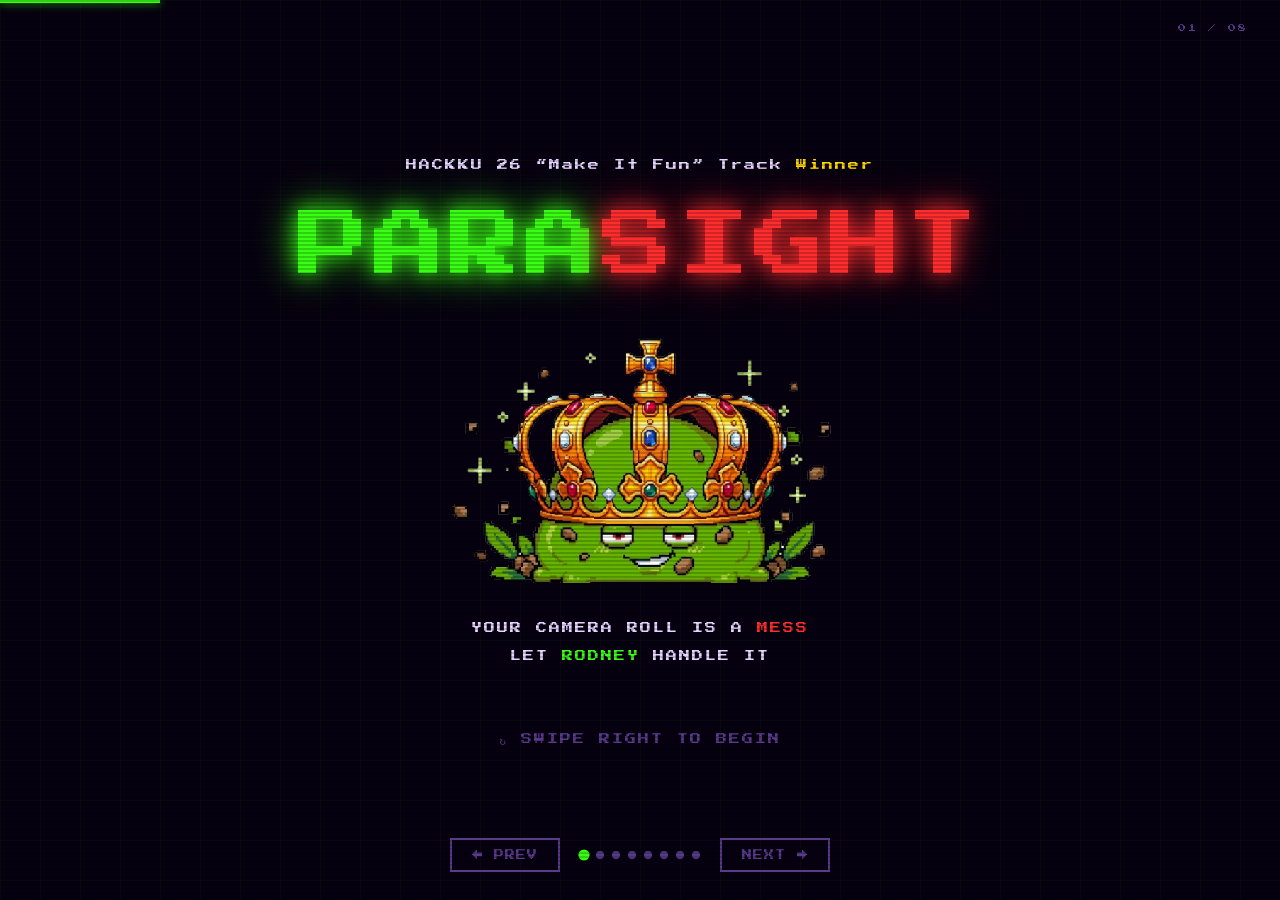
<file: index.html>
<!DOCTYPE html>
<html lang="en">
<head>
<meta charset="UTF-8">
<meta name="viewport" content="width=device-width, initial-scale=1.0">
<title>PARASIGHT — Hackathon Presentation</title>
<link href="https://fonts.googleapis.com/css2?family=Press+Start+2P&display=swap" rel="stylesheet">
<!-- Base & Core Styles -->
<link rel="stylesheet" href="style/base.css">
<link rel="stylesheet" href="style/layout.css">
<link rel="stylesheet" href="style/components.css">
<link rel="stylesheet" href="style/animations.css">
<!-- Slide-Specific Styles -->
<link rel="stylesheet" href="style/slide-1.css">
<link rel="stylesheet" href="style/slide-2.css">
<link rel="stylesheet" href="style/slide-3.css">
<link rel="stylesheet" href="style/slide-4.css">
<link rel="stylesheet" href="style/slide-5.css">
<link rel="stylesheet" href="style/slide-6.css">
<link rel="stylesheet" href="style/slide-7.css">
<link rel="stylesheet" href="style/slide-8.css">
<!-- Responsive Styles -->
<link rel="stylesheet" href="style/responsive.css">
<link rel="icon" type="image/x-icon" href="/mobile/assets/Eatting.png">
</head>
<body>

<div class="progress-bar" id="progressBar"></div>
<div class="slide-counter" id="slideCounter">01 / 08</div>

<div class="deck" id="deck">

  <!-- ── SLIDE 1: Title ─────────────────────────────────────── -->
  <div class="slide active" id="s1">
    <div style="text-align:center;">
      <p style="font-size:clamp(7px,1vw,11px); color:var(--txt); letter-spacing:2px; line-height:2.5;"> HACKKU 26 “Make It Fun” Track 
        <span style="color:gold">Winner</span>
      </p>
    </div>
    <div class="logo"><span class="para">PARA</span><span class="sight">SIGHT</span></div>
    <!-- <div class="tagline">AI PHOTO CLEANER</div> -->
    <img class="slime" src="mobile/assets/kingrodney_teeth.png" id="StartSlime" alt="Rodney">
    <div style="text-align:center;">
      <p style="font-size:clamp(7px,1vw,11px); color:var(--txt); letter-spacing:2px; line-height:2.5;">
        YOUR CAMERA ROLL IS A <span style="color:var(--red)">MESS</span><br>
        LET <span style="color:var(--green)">RODNEY</span> HANDLE IT
      </p>
    </div>
    <p class="press">↻ SWIPE RIGHT TO BEGIN</p>
  </div>

  <!-- ── SLIDE 2: Problem ───────────────────────────────────── -->
  <div class="slide" id="s2">
    <div class="section-title">// THE PROBLEM</div>
    <div class="problem-grid">
      <div class="problem-item">
        <span class="stat">93%</span>
        <p>of people never<br>clean their<br>camera roll</p>
      </div>
      <div class="problem-item">
        <span class="stat">4GB</span>
        <p>average wasted<br>storage from<br>duplicate photos</p>
      </div>
      <div class="problem-item">
        <span class="stat">∞</span>
        <p>screenshots,<br>blurry shots &amp;<br>burst duplicates</p>
      </div>
    </div>
    <div style="margin-top:28px; border:1px solid var(--bdr); background:var(--panel); padding:20px 32px; text-align:center; max-width:700px;">
      <p style="font-size:clamp(7px,1vw,10px); color:var(--txt); line-height:2.5; letter-spacing:1px;">
        Deleting photos manually is <span style="color:var(--red)">tedious</span>, <span style="color:var(--red)">time-consuming</span>,<br>
        and nobody ever actually does it.
      </p>
    </div>
  </div>

  <!-- ── SLIDE 3: Solution ──────────────────────────────────── -->
  <div class="slide" id="s3">
    <div class="section-title green">// THE SOLUTION</div>
    <div class="steps">
      <div class="step">
        <span class="step-num">01</span>
        <h3>SCAN</h3>
        <p>Reads your camera roll.<br>Groups similar photos<br>using Cosine + RGB<br>histogram similarity.<br>No cloud upload needed.</p>
      </div>
      <div class="arrow">→</div>
      <div class="step">
        <span class="step-num">02</span>
        <h3>ANALYSE</h3>
        <p>Groq AI + local vision<br>scores each photo for<br>sharpness, exposure &amp;<br>duplicates. Picks the<br>best shot per group.</p>
      </div>
      <div class="arrow">→</div>
      <div class="step">
        <span class="step-num">03</span>
        <h3>REVIEW</h3>
        <p>You swipe to approve or<br>override. Rodney the<br>slime roasts your bad<br>photos with ElevenLabs<br>voice AI.</p>
      </div>
    </div>
    <p style="font-size:7px; color:var(--dim); letter-spacing:2px; margin-top:28px;">BUILT IN 36 HOURS AT KUHACK26</p>
  </div>

  <!-- ── SLIDE 4: AI Smarts ─────────────────────────────────── -->
  <div class="slide" id="s4">
    <div class="section-title">// UNDER THE HOOD</div>
    <div class="ai-grid">
      <div class="ai-card">
        <h3 class="g">LOCAL VISION</h3>
        <ul>
          <li>Laplacian variance → sharpness</li>
          <li>dHash perceptual fingerprinting</li>
          <li>RGB histogram cosine similarity</li>
          <li>Union-find transitive grouping</li>
          <li>Zero data leaves your device</li>
        </ul>
      </div>
      <div class="ai-card">
        <h3 class="c">GROQ AI ROAST</h3>
        <ul>
          <li>Llama vision model via Groq API</li>
          <li>Sends only bad photos for review</li>
          <li>Generates personalised roast text</li>
          <li>British slang, maximum savage</li>
          <li>ElevenLabs TTS reads it aloud</li>
        </ul>
      </div>
      <div class="ai-card">
        <h3 class="p">CLUSTERING</h3>
        <ul>
          <li>30-second anchor time windows</li>
          <li>dHash Hamming distance ≤ 20</li>
          <li>Histogram similarity ≥ 0.90</li>
          <li>Catches burst &amp; same-scene shots</li>
          <li>Works on real camera photos</li>
        </ul>
      </div>
      <div class="ai-card">
        <h3 class="r">SCORING</h3>
        <ul>
          <li>Sharpness: 50% weight</li>
          <li>Brightness: 25% weight</li>
          <li>Contrast: 25% weight</li>
          <li>Exposure penalty for over/under</li>
          <li>Best composite score wins</li>
        </ul>
      </div>
    </div>
  </div>

  <!-- ── SLIDE 5: Modes ─────────────────────────────────────── -->
  <div class="slide" id="s5">
    <div class="section-title">// CHOOSE YOUR MODE</div>
    <div class="modes">
      <div class="mode-card fun">
        <div class="mode-label">FUN</div>
        <div class="mode-sub">SWIPE TO SORT</div>
        <img class="slime" src="mobile/assets/Eatting.png" alt="Eating">
        <ul>
          <li>Tinder-style swipe interface</li>
          <li>Keep ↑ · Delete ↓ · Skip →</li>
          <li>FEED &amp; STARVE buttons</li>
          <li>Rodney reacts to every choice</li>
          <li>Voice roasts on every swipe</li>
        </ul>
      </div>
      <div class="mode-card fast">
        <div class="mode-label">FAST</div>
        <div class="mode-sub">AI REVIEW</div>
        <img class="slime" src="mobile/assets/Happy.png" alt="Happy">
        <ul>
          <li>AI picks best photo per group</li>
          <li>One-tap accept all suggestions</li>
          <li>Override individual choices</li>
          <li>Groq vision explains each pick</li>
          <li>Done in seconds, not minutes</li>
        </ul>
      </div>
    </div>
  </div>

  <!-- ── SLIDE 6: App Screens ───────────────────────────────── -->
  <div class="slide" id="s6">
    <div class="section-title green">// THE APP</div>
    <div class="phone-row">

      <!-- Screen 1: Scanning -->
      <div class="phone-mockup">
        <div class="phone-screen">
          <div class="phone-screen-inner">
            <div class="sim-header">
              <span class="sim-logo"><span class="p">PARA</span><span class="s">SIGHT</span></span>
            </div>
            <div style="flex: 1; display: flex; flex-direction: column; align-items: center; justify-content: center; width: 100%;">
              <img class="sim-slime-img" id="scanningSlime" src="mobile/assets/Hungry.png" alt="">
              <div class="sim-green">YOUR CAMERA ROLL<br>IS A MESS</div>
              <div class="sim-bar"><div class="sim-bar-fill" style="width:40%"></div></div>
              <div class="sim-cyan">CHECKING SIMILARITY...</div>
            </div>
          </div>
        </div>
        <div class="screen-label">SCANNING</div>
      </div>

      <!-- Screen 2: Slime Report -->
      <div class="phone-mockup">
        <div class="phone-screen">
          <div class="phone-screen-inner">
            <div class="sim-header">
              <span class="sim-logo"><span class="p">PARA</span><span class="s">SIGHT</span></span>
              <span style="font-size:4px; color:var(--cyan); border:1px solid var(--cyan); padding:1px 3px;">2 GROUPS</span>
            </div>
            <div class="sim-cyan" style="margin:4px 0;">SLIME REPORT</div>
            <div style="display:grid; grid-template-columns:1fr 1fr; gap:4px; width:90%;">
              <div class="sim-card-img" style="height:45px;">
                <div class="sim-badge">BEST</div>
                <img src="mobile/assets/Hungry.png" style="width:35px; image-rendering:pixelated;">
                <span style="position:absolute;bottom:2px;right:2px;font-size:4px;background:var(--panel);padding:1px 3px;color:var(--cyan);">3X</span>
              </div>
              <div class="sim-card-img" style="height:45px;">
                <div class="sim-badge">BEST</div>
                <img src="mobile/assets/Eatting.png" style="width:35px; image-rendering:pixelated;">
                <span style="position:absolute;bottom:2px;right:2px;font-size:4px;background:var(--panel);padding:1px 3px;color:var(--cyan);">2X</span>
              </div>
            </div>
            <div class="sim-btn" style="margin-top:8px;">FEED RODNEY ALL PHOTOS</div>
          </div>
        </div>
        <div class="screen-label">REPORT</div>
      </div>

      <!-- Screen 3: Fun Mode -->
      <div class="phone-mockup featured">
        <div class="phone-screen">
          <div class="phone-screen-inner">
            <div style="margin-top: auto; width: 100%; text-align: right; padding: 4px 6px; background: var(--panel); border-top: 1px solid var(--bdr); display: flex; justify-content: space-between; align-items: center;">
              <span style="font-size:4px; color:var(--dim);">← BACK</span>
              <span style="font-size:4px; color:var(--green);">FUN MODE</span>
              <span style="font-size:4px; color:var(--cyan); border:1px solid var(--cyan); padding:1px 3px;">DONE</span>
            </div>
            <div style="flex: 1; display: flex; flex-direction: column; align-items: center; justify-content: center; width: 100%; padding: 12px 0;">
              <div style="font-size:4px; color:var(--green); margin:2px 0; text-align:center;">★ KEEP THIS</div>
              <div class="sim-card-img" style="height:80px; width:80px; border: 2px solid var(--green); border-color:var(--green); margin: 8px 0;">
                <div class="sim-badge">BEST</div>
                <img src="mobile/assets/Happy.png" style="width:40px; image-rendering:pixelated;">
              </div>
              <div style="font-size:5px; color:var(--dim); margin:4px 0;">vs</div>
              <div class="sim-card-img" style="height: 80px; width:80px; border: 2px solid var(--pink); border-color:var(--pink); margin: 8px 0;">
                <img src="mobile/assets/Eatting.png" style="width:40px; image-rendering:pixelated;">
              </div>
              <div style="display:flex; gap:4px; margin-top:10px;">
                <div style="width:30px;height:30px;border-radius:50%;background:var(--red);display:flex;align-items:center;justify-content:center;font-size:4px;color:#000;font-weight:bold;">FEED</div>
                <img src="mobile/assets/Chopped.png" style="width:24px; image-rendering:pixelated;">
                <div style="width:30px;height:30px;border-radius:50%;background:var(--green);display:flex;align-items:center;justify-content:center;font-size:4px;color:#000;font-weight:bold;">STARVE</div>
              </div>
            </div>
          </div>
        </div>
        <div class="screen-label" style="color:var(--green);">FUN MODE</div>
      </div>

      <!-- Screen 4: All Clean -->
      <div class="phone-mockup">
        <div class="phone-screen">
          <div class="phone-screen-inner">
            <div style="flex: 1; display: flex; flex-direction: column; align-items: center; justify-content: center; width: 100%;">
              <img class="sim-slime-img" src="mobile/assets/Happy.png" style="width:45%;" alt="">
              <div style="color:var(--green); font-size:6px; text-align:center; margin:6px 0; text-shadow:0 0 8px var(--green);">ALL CLEAN!</div>
              <div style="font-size:4px; color:var(--dim); text-align:center; line-height:2; margin-bottom:6px;">THE SLIME HAS SPOKEN.</div>
              <div style="width:80%; border:1px solid var(--bdr); padding:4px; text-align:center; margin:2px auto; background:var(--panel);">
                <div style="font-size:10px; color:var(--green);">12</div>
                <div style="font-size:4px; color:var(--dim);">PHOTOS KEPT</div>
              </div>
              <div style="width:80%; border:1px solid var(--bdr); padding:4px; text-align:center; margin:2px auto; background:var(--panel);">
                <div style="font-size:10px; color:var(--red);">8</div>
                <div style="font-size:4px; color:var(--dim);">DUPES EATEN</div>
              </div>
              <div style="width:80%; border:1px solid var(--bdr); padding:4px; text-align:center; margin:2px auto; background:var(--panel);">
                <div style="font-size:10px; color:var(--cyan);">6.7MB</div>
                <div style="font-size:4px; color:var(--dim);">SPACE SAVED</div>
              </div>
              <div class="sim-btn green" style="margin-top:6px; font-size:4px;">SCAN AGAIN →</div>
            </div>
          </div>
        </div>
        <div class="screen-label">ALL CLEAN</div>
      </div>

    </div>
  </div>

  <!-- ── SLIDE 7: Tech Stack ────────────────────────────────── -->
  <div class="slide" id="s7">
    <div class="section-title">// BUILT WITH</div>
    <div class="tech-grid">
      <div class="tech-card highlight">
        <span class="tech-icon">📱</span>
        <div class="tech-name" style="color:var(--cyan);">REACT NATIVE</div>
        <div class="tech-desc">Expo + TypeScript.<br>Cross-platform mobile<br>with native feel.</div>
      </div>
      <div class="tech-card">
        <span class="tech-icon">⚡</span>
        <div class="tech-name" style="color:var(--green);">FASTAPI</div>
        <div class="tech-desc">Python backend.<br>Stateless REST API.<br>Async + hot-reload.</div>
      </div>
      <div class="tech-card highlight">
        <span class="tech-icon">🔍</span>
        <div class="tech-name" style="color:var(--txt);">PILLOW</div>
        <div class="tech-desc">Local image analysis.<br>Cosine + histogram<br>similarity. No cloud.</div>
      </div>
      <div class="tech-card">
        <span class="tech-icon">🧠</span>
        <div class="tech-name">GROQ AI</div>
        <div class="tech-desc">Llama vision model.<br>Ultra-fast inference.<br>Photo roast engine.</div>
      </div>
      <div class="tech-card highlight">
        <span class="tech-icon">🔊</span>
        <div class="tech-name" style="color:var(--pink);">ELEVENLABS</div>
        <div class="tech-desc">Text-to-speech TTS.<br>Max expressiveness.<br>British slime voice.</div>
      </div>
      <div class="tech-card">
        <span class="tech-icon">🌐</span>
        <div class="tech-name" style="color:var(--green);">EXPO GO</div>
        <div class="tech-desc">QR code deploy.<br>Live reload on device.<br>Zero build friction.</div>
      </div>
      <div class="tech-card highlight">
        <span class="tech-icon">🎨</span>
        <div class="tech-name" style="color:var(--cyan);">Custom Art and UX/UI</div>
        <div class="tech-desc">Rodney The Slime.<br>Retro pixel font.<br>CRT scanlines.<br>Neon glow UI.</div>
      </div>
    </div>
  </div>

  <!-- ── SLIDE 8: Closing ───────────────────────────────────── -->
  <div class="slide" id="s8">
    <div class="logo" style="font-size:clamp(28px,4.5vw,56px);">
      <span class="para">PARA</span><span class="sight">SIGHT</span>
    </div>
    <img class="slime bounce" src="mobile/assets/Happy.png" alt="Happy Rodney" style="width:clamp(90px,12vw,160px);">
    <div class="big-text">ALL CLEAN!</div>
    <p class="sub2" style="margin-top:4px;">THE SLIME HAS SPOKEN.</p>
    <p class="sub2" style="margin-top:16px;">BUILT IN 36 HOURS · KUHACK26 · 2026</p>
    <div class="team-row" style="margin-top:16px; flex-wrap:wrap; justify-content:center;">
      <a href="https://youtu.be/MDetrBXzEpw?si=buK0i_5PK7bk_Z6D" target="_blank" class="chip-link">
        <div class="team-chip">DEMO VIDEO</div>
      </a>
      <a href="https://devpost.com/software/parasight" target="_blank" class="chip-link">
        <div class="team-chip">DevPost</div>
      </a>
    </div>
    <p class="sub2" style="margin-top:15em;"><span class="press">↓</span> BUILT BY <span class="press">↓</span></p>
    <div class="social-row" style="margin-top:16px; flex-wrap:wrap; justify-content:center;">
      <a href="https://www.linkedin.com/in/yoseph-ephrem/" target="_blank" class="chip-link">
        <div class="social-chip">Yoseph</div>
      </a>
      <a href="https://linkedin.com/in/mahdi-essawi" target="_blank" class="chip-link">
        <div class="social-chip">Mahdi</div>
      </a>
      <a href="https://www.linkedin.com/in/cole-dubois-493429251/" target="_blank" class="chip-link">
        <div class="social-chip">Cole</div>
      </a>
      <a href="https://www.linkedin.com/in/blake-ebner-582b9b35a/" target="_blank" class="chip-link">
        <div class="social-chip">Blake</div>
      </a>
    </div>
    <!-- <p style="font-size:7px; color:var(--dim); letter-spacing:2px; margin-top:24px;">PRESS ← TO REVIEW · PRESS → TO DEMO</p> -->
  </div>

</div>

<!-- ── Navigation ─────────────────────────────────────────────── -->
<div class="nav">
  <button class="nav-btn" id="prevBtn">← PREV</button>
  <div class="dots" id="dots"></div>
  <button class="nav-btn" id="nextBtn">NEXT →</button>
</div>

<script>
const slides = Array.from(document.querySelectorAll('.slide'));
const dots   = document.getElementById('dots');
const counter = document.getElementById('slideCounter');
const bar     = document.getElementById('progressBar');
let current = 0;

// Build dots
slides.forEach((_, i) => {
  const d = document.createElement('div');
  d.className = 'dot' + (i === 0 ? ' active' : '');
  d.onclick = () => goTo(i);
  dots.appendChild(d);
});

function goTo(n) {
  if (n < 0 || n >= slides.length) return;
  slides[current].classList.remove('active');
  slides[current].classList.add('exit');
  setTimeout(() => slides[current < slides.length ? current : 0].classList.remove('exit'), 400);
  current = n;
  slides[current].classList.add('active');

  // Update dots
  document.querySelectorAll('.dot').forEach((d, i) => {
    d.classList.toggle('active', i === current);
  });

  // Counter
  const num = String(current + 1).padStart(2, '0');
  const tot = String(slides.length).padStart(2, '0');
  counter.textContent = `${num} / ${tot}`;

  // Progress bar
  bar.style.width = `${((current + 1) / slides.length) * 100}%`;
}

document.getElementById('prevBtn').onclick = () => goTo(current - 1);
document.getElementById('nextBtn').onclick = () => goTo(current + 1);

function goToWithLoop(n) {
  if (n < 0) return goTo(slides.length - 1);
  if (n >= slides.length) return goTo(0);
  goTo(n);
}

document.addEventListener('keydown', e => {
  if (e.key === 'ArrowRight' || e.key === 'ArrowDown' || e.key === ' ') {
    e.preventDefault();
    goToWithLoop(current + 1);
  } else if (e.key === 'ArrowLeft' || e.key === 'ArrowUp') {
    e.preventDefault();
    goToWithLoop(current - 1);
  } else if (e.key >= '1' && e.key <= '9') {
    goTo(parseInt(e.key) - 1);
  }
});

// Touch swipe support
let touchStartX = 0;
document.addEventListener('touchstart', e => {
  touchStartX = e.touches[0].clientX;
});

document.addEventListener('touchend', e => {
  const touchEndX = e.changedTouches[0].clientX;
  const diff = touchStartX - touchEndX;
  if (diff > 50) {
    goToWithLoop(current + 1);
  } else if (diff < -50) {
    goToWithLoop(current - 1);
  }
});

// Initialize bar
bar.style.width = `${(1 / slides.length) * 100}%`;

// Scanning image fade animation
const scanningSlime = document.getElementById('scanningSlime');
if (scanningSlime) {
  const images = [
    'mobile/assets/Hungry.png',
    'mobile/assets/Chopped.png',
    'mobile/assets/Eatting.png'
  ];
  let imageIndex = 0;
  
  setInterval(() => {
    // Fade out
    scanningSlime.style.opacity = '0';
    
    setTimeout(() => {
      // Change image
      imageIndex = (imageIndex + 1) % images.length;
      scanningSlime.src = images[imageIndex];
      
      // Fade in
      scanningSlime.style.opacity = '1';
    }, 200);
  }, 1000);
  
  // Set initial opacity
  scanningSlime.style.opacity = '1';
}

// Scanning image fade animation
const StartSlime = document.getElementById('StartSlime');
if (StartSlime) {
  const images = [
    'mobile/assets/kingrodney_noteeth.png',
    'mobile/assets/kingrodney_teeth.png'
  ];
  let imageIndex = 0;
  
  setInterval(() => {
    // Fade out
    StartSlime.style.opacity = '0';
    
    setTimeout(() => {
      // Change image
      imageIndex = (imageIndex + 1) % images.length;
      StartSlime.src = images[imageIndex];
      
      // Fade in
      StartSlime.style.opacity = '1';
    }, 0);
  }, 1000);
  
  // Set initial opacity
  StartSlime.style.opacity = '1';
}
</script>
</body>
</html>
</file>
<file: style/base.css>
/* ── Reset & Base ─────────────────────────────────────────────── */
*, *::before, *::after { 
  box-sizing: border-box; 
  margin: 0; 
  padding: 0; 
}

:root {
  --bg:      #070010;
  --panel:   #0f001e;
  --green:   #39ff14;
  --red:     #ff2d2d;
  --cyan:    #00f5ff;
  --pink:    #ff2d78;
  --dim:     #5a3a8a;
  --bdr:     #2a0050;
  --txt:     #e8d5ff;
  --font:    'Press Start 2P', monospace;
}

html, body {
  width: 100%; 
  height: 100%;
  background: var(--bg);
  color: var(--txt);
  font-family: var(--font);
  overflow: hidden;
  user-select: none;
}
</file>
<file: style/layout.css>
/* ── Grid Background ─────────────────────────────────────────── */
body::before {
  content: '';
  position: fixed; 
  inset: 0;
  background-image:
    linear-gradient(rgba(57,255,20,0.04) 1px, transparent 1px),
    linear-gradient(90deg, rgba(57,255,20,0.04) 1px, transparent 1px);
  background-size: 40px 40px;
  pointer-events: none;
  z-index: 0;
}

/* ── CRT Scanlines ───────────────────────────────────────────── */
body::after {
  content: '';
  position: fixed; 
  inset: 0;
  background: repeating-linear-gradient(
    0deg,
    transparent,
    transparent 2px,
    rgba(0,0,0,0.18) 2px,
    rgba(0,0,0,0.18) 4px
  );
  pointer-events: none;
  z-index: 1000;
}

/* ── Slideshow ───────────────────────────────────────────────── */
.deck {
  position: fixed; 
  inset: 0;
  z-index: 10;
}

.slide {
  position: absolute; 
  inset: 0;
  display: flex;
  flex-direction: column;
  align-items: center;
  justify-content: center;
  padding: 60px 80px;
  opacity: 0;
  transform: translateX(60px);
  transition: opacity 0.4s ease, transform 0.4s ease;
  pointer-events: none;
  overflow-y: auto;
  max-height: 100vh;
}

.slide.active {
  opacity: 1;
  transform: translateX(0);
  pointer-events: all;
}

.slide.exit {
  opacity: 0;
  transform: translateX(-60px);
}

/* ── Nav ─────────────────────────────────────────────────────── */
.nav {
  position: fixed;
  bottom: 28px;
  left: 50%;
  transform: translateX(-50%);
  display: flex;
  align-items: center;
  gap: 20px;
  z-index: 200;
}

.nav-btn {
  background: none;
  border: 2px solid var(--dim);
  color: var(--dim);
  font-family: var(--font);
  font-size: 10px;
  padding: 10px 20px;
  cursor: pointer;
  transition: border-color 0.2s, color 0.2s;
  letter-spacing: 1px;
}

.nav-btn:hover { 
  border-color: var(--cyan); 
  color: var(--cyan); 
}

.dots {
  display: flex;
  gap: 8px;
  align-items: center;
}

.dot {
  width: 8px; 
  height: 8px;
  border-radius: 50%;
  background: var(--dim);
  cursor: pointer;
  transition: background 0.2s, transform 0.2s;
}

.dot.active { 
  background: var(--green); 
  transform: scale(1.4); 
}

.slide-counter {
  position: fixed;
  top: 24px;
  right: 32px;
  font-size: 8px;
  color: var(--dim);
  z-index: 200;
  letter-spacing: 2px;
}

/* ── Progress bar ────────────────────────────────────────────── */
.progress-bar {
  position: fixed;
  top: 0; 
  left: 0;
  height: 3px;
  background: var(--green);
  box-shadow: 0 0 8px var(--green);
  transition: width 0.4s ease;
  z-index: 300;
}
</file>
<file: style/components.css>
/* ── Common Components ───────────────────────────────────────── */
.logo {
  font-size: clamp(28px, 5vw, 56px);
  letter-spacing: 4px;
  line-height: 1.2;
}

.logo .para { 
  color: var(--green); 
  text-shadow: 0 0 20px var(--green), 0 0 40px var(--green); 
}

.logo .sight { 
  color: var(--red);  
  text-shadow: 0 0 20px var(--red),  0 0 40px var(--red); 
}

.tagline {
  font-size: clamp(8px, 1.2vw, 14px);
  color: var(--cyan);
  letter-spacing: 3px;
  text-shadow: 0 0 8px var(--cyan);
  margin-top: 12px;
}

.section-title {
  font-size: clamp(10px, 1.8vw, 20px);
  color: var(--pink);
  letter-spacing: 3px;
  text-shadow: 0 0 10px var(--pink);
  margin-bottom: 40px;
  text-align: center;
}

.section-title.green {
  color: var(--green);
  text-shadow: 0 0 10px var(--green);
}

.neon-box {
  border: 2px solid var(--bdr);
  background: var(--panel);
  padding: 28px 36px;
  position: relative;
}

.neon-box.green { 
  border-color: var(--green); 
  box-shadow: 0 0 16px rgba(57,255,20,0.2); 
}

.neon-box.red { 
  border-color: var(--red);   
  box-shadow: 0 0 16px rgba(255,45,45,0.2); 
}

.neon-box.cyan { 
  border-color: var(--cyan);  
  box-shadow: 0 0 16px rgba(0,245,255,0.2); 
}

.neon-box.pink { 
  border-color: var(--pink);  
  box-shadow: 0 0 16px rgba(255,45,120,0.2); 
}

.badge {
  display: inline-block;
  background: var(--green);
  color: #001000;
  font-size: 8px;
  padding: 4px 10px;
  letter-spacing: 1px;
  vertical-align: middle;
}

.badge.red { 
  background: var(--red);  
  color: #fff; 
}

.badge.cyan { 
  background: var(--cyan); 
  color: #000; 
}

.badge.pink { 
  background: var(--pink); 
  color: #fff; 
}

/* ── Slime image ─────────────────────────────────────────────── */
.slime {
  image-rendering: pixelated;
}

.chip-link {
  text-decoration: none;
  display: inline-block;
}
</file>
<file: style/animations.css>
/* ── Keyframe Animations ─────────────────────────────────────── */
@keyframes blink { 
  50% { opacity: 0; } 
}

@keyframes lightUpAndDown {
  0% {
    transform: translateY(0px);
    filter: drop-shadow(0 0 15px rgba(57,255,20,0.5));
  }
  50% {
    transform: translateY(-10px);
    filter: drop-shadow(0 0 15px rgba(57,255,20,0.5));
  }
  100% {
    transform: translateY(-0.5px);
    filter: drop-shadow(0 0 15px rgba(57,255,20,0.5));
  }
}

@keyframes pulse {
  0%, 100% { 
    text-shadow: 0 0 20px var(--green), 0 0 40px rgba(57,255,20,0.4); 
  }
  50% { 
    text-shadow: 0 0 30px var(--green), 0 0 60px rgba(57,255,20,0.7); 
  }
}

@keyframes bounce-real {
  0% {
    transform: translateY(0) scaleY(1);
  }
  30% {
    transform: translateY(-20px) scaleY(1.05);
  }
  50% {
    transform: translateY(0) scaleY(0.9);
  }
  70% {
    transform: translateY(-8px) scaleY(1.02);
  }
  100% {
    transform: translateY(0) scaleY(1);
  }
}
</file>
<file: style/slide-1.css>
/* ── SLIDE 1: Title ──────────────────────────────────────────── */
#s1 { 
  gap: 24px; 
}

#s1 .logo { 
  font-size: clamp(36px, 6vw, 72px); 
}

#s1 .slime { 
  width: clamp(480px, 14vw, 480px);
  margin: 8px 0; 
  animation: lightUpAndDown 2s ease-in-out infinite; 
}

#s1 .sub {
  font-size: clamp(7px, 1vw, 11px);
  color: var(--dim);
  letter-spacing: 2px;
  margin-top: 4px;
}

#s1 .press {
  font-size: clamp(7px, 1vw, 11px);
  color: var(--dim);
  letter-spacing: 2px;
  margin-top: 40px;
  animation: blink 1.1s step-end infinite;
}

#StartSlime {
  transition: opacity 0.3s ease;
}
</file>
<file: style/slide-2.css>
/* ── SLIDE 2: Problem ────────────────────────────────────────── */
#s2 .problem-grid {
  display: grid;
  grid-template-columns: repeat(3, 1fr);
  gap: 20px;
  width: 100%;
  max-width: 900px;
  margin-top: 10px;
}

#s2 .problem-item {
  border: 1px solid var(--bdr);
  background: var(--panel);
  padding: 24px 20px;
  text-align: center;
}

#s2 .problem-item .icon { 
  font-size: 28px; 
  margin-bottom: 16px; 
  display: block; 
}

#s2 .problem-item p {
  font-size: clamp(7px, 0.9vw, 9px);
  color: var(--txt);
  line-height: 2.2;
  letter-spacing: 1px;
}

#s2 .stat {
  font-size: clamp(24px, 4vw, 48px);
  color: var(--red);
  text-shadow: 0 0 16px var(--red);
  margin-bottom: 10px;
  display: block;
}
</file>
<file: style/slide-3.css>
/* ── SLIDE 3: Solution ───────────────────────────────────────── */
#s3 .steps {
  display: flex;
  gap: 24px;
  width: 100%;
  max-width: 1000px;
  align-items: stretch;
}

#s3 .step {
  flex: 1;
  border: 2px solid var(--bdr);
  background: var(--panel);
  padding: 28px 20px;
  text-align: center;
  position: relative;
}

#s3 .step-num {
  font-size: 32px;
  color: var(--green);
  text-shadow: 0 0 12px var(--green);
  margin-bottom: 16px;
  display: block;
}

#s3 .step h3 {
  font-size: clamp(8px, 1vw, 11px);
  color: var(--cyan);
  letter-spacing: 2px;
  margin-bottom: 14px;
}

#s3 .step p {
  font-size: clamp(6px, 0.8vw, 8px);
  color: var(--txt);
  line-height: 2.4;
  letter-spacing: 0.5px;
}

#s3 .arrow {
  font-size: 24px;
  color: var(--dim);
  align-self: center;
  flex-shrink: 0;
}
</file>
<file: style/slide-4.css>
/* ── SLIDE 4: AI Smarts ──────────────────────────────────────── */
#s4 .ai-grid {
  display: grid;
  grid-template-columns: 1fr 1fr;
  gap: 20px;
  width: 100%;
  max-width: 880px;
}

#s4 .ai-card {
  border: 2px solid var(--bdr);
  background: var(--panel);
  padding: 24px;
}

#s4 .ai-card h3 {
  font-size: clamp(8px, 1vw, 11px);
  margin-bottom: 14px;
  letter-spacing: 2px;
}

#s4 .ai-card h3.g { 
  color: var(--green); 
  text-shadow: 0 0 8px var(--green); 
}

#s4 .ai-card h3.c { 
  color: var(--cyan);  
  text-shadow: 0 0 8px var(--cyan); 
}

#s4 .ai-card h3.p { 
  color: var(--pink);  
  text-shadow: 0 0 8px var(--pink); 
}

#s4 .ai-card h3.r { 
  color: var(--red);   
  text-shadow: 0 0 8px var(--red); 
}

#s4 .ai-card ul { 
  list-style: none; 
  padding: 0; 
}

#s4 .ai-card li {
  font-size: clamp(7px, 0.85vw, 9px);
  color: var(--txt);
  line-height: 2.4;
  letter-spacing: 0.5px;
  padding-left: 14px;
  position: relative;
}

#s4 .ai-card li::before { 
  content: '>'; 
  position: absolute; 
  left: 0; 
  color: var(--dim); 
}
</file>
<file: style/slide-5.css>
/* ── SLIDE 5: Modes ──────────────────────────────────────────── */
#s5 .modes {
  display: flex;
  gap: 40px;
  width: 100%;
  max-width: 860px;
  align-items: stretch;
}

#s5 .mode-card {
  flex: 1;
  padding: 36px 32px;
  text-align: center;
  border-width: 3px;
  border-style: solid;
}

#s5 .mode-card.fun { 
  border-color: var(--pink); 
  box-shadow: 0 0 24px rgba(255,45,120,0.25); 
}

#s5 .mode-card.fast { 
  border-color: var(--green); 
  box-shadow: 0 0 24px rgba(57,255,20,0.25); 
}

#s5 .mode-card .mode-label {
  font-size: clamp(18px, 2.5vw, 30px);
  letter-spacing: 4px;
  margin-bottom: 10px;
}

#s5 .mode-card.fun  .mode-label { 
  color: var(--pink); 
  text-shadow: 0 0 12px var(--pink); 
}

#s5 .mode-card.fast .mode-label { 
  color: var(--green); 
  text-shadow: 0 0 12px var(--green); 
}

#s5 .mode-card .mode-sub {
  font-size: clamp(7px, 0.9vw, 9px);
  letter-spacing: 2px;
  color: var(--dim);
  margin-bottom: 24px;
}

#s5 .mode-card .slime { 
  width: 90px; 
  margin: 16px auto; 
  display: block; 
}

#s5 .mode-card ul { 
  list-style: none; 
  text-align: left; 
}

#s5 .mode-card li {
  font-size: clamp(7px, 0.85vw, 9px);
  color: var(--txt);
  line-height: 2.6;
  letter-spacing: 0.5px;
  padding-left: 14px;
  position: relative;
}

#s5 .mode-card li::before { 
  content: '★'; 
  position: absolute; 
  left: 0; 
  font-size: 7px; 
}

#s5 .mode-card.fun  li::before { 
  color: var(--pink); 
}

#s5 .mode-card.fast li::before { 
  color: var(--green); 
}
</file>
<file: style/slide-6.css>
/* ── SLIDE 6: Phone Gallery ──────────────────────────────────── */
#s6 .phone-row {
  display: flex;
  gap: 20px;
  align-items: center;
  justify-content: center;
  flex-direction: row;
  flex-wrap: wrap;
}

.phone-mockup {
  width: clamp(100px, 13vw, 160px);
  border: 3px solid var(--bdr);
  border-radius: 18px;
  overflow: hidden;
  background: var(--bg);
  box-shadow: 0 0 20px rgba(57,255,20,0.15);
  position: relative;
  flex-shrink: 0;
}

.phone-mockup.featured {
  border-color: var(--green);
  box-shadow: 0 0 30px rgba(57,255,20,0.35);
  transform: scale(1.08);
}

.phone-screen {
  width: 100%;
  padding-bottom: 200%;
  background: var(--panel);
  position: relative;
  overflow: hidden;
}

.phone-screen-inner {
  position: absolute;
  inset: 0;
  display: flex;
  flex-direction: column;
  align-items: center;
  justify-content: flex-start;
  padding: 4px 4px 8px 4px;
  font-size: 5px;
  letter-spacing: 0.5px;
  line-height: 1.8;
  overflow-y: auto;
}

.screen-label {
  font-size: clamp(6px, 0.7vw, 8px);
  color: var(--dim);
  letter-spacing: 1px;
  margin-top: 10px;
  margin-bottom: 10px;
  text-align: center;
}

/* ── Screen simulations (phone internals) ──────────────────── */
.sim-header {
  width: 100%;
  background: var(--panel);
  padding: 4px 6px;
  border-bottom: 1px solid var(--bdr);
  display: flex;
  align-items: center;
  justify-content: space-between;
  margin-bottom: 4px;
}

.sim-logo { 
  font-size: 5px; 
}

.sim-logo .p { 
  color: var(--green); 
}

.sim-logo .s { 
  color: var(--red); 
}

.sim-slime-img {
  width: 50%;
  max-width: 60px;
  image-rendering: pixelated;
  filter: drop-shadow(0 0 6px rgba(57,255,20,0.6));
  transition: opacity 0.8s ease-in-out;
}

.sim-green { 
  color: var(--green); 
  font-size: 5px; 
  text-align: center; 
  line-height: 2; 
}

.sim-cyan { 
  color: var(--cyan);  
  font-size: 5px; 
  text-align: center; 
}

.sim-pink { 
  color: var(--pink);  
  font-size: 5px; 
  text-align: center; 
}

.sim-bar {
  width: 80%;
  height: 4px;
  background: var(--panel);
  border: 1px solid var(--cyan);
  margin: 4px auto;
  overflow: hidden;
  position: relative;
}

.sim-bar-fill {
  height: 100%;
  background: var(--cyan);
  box-shadow: 0 0 4px var(--cyan);
}

.sim-btn {
  width: 80%;
  background: var(--pink);
  color: #fff;
  font-size: 4px;
  padding: 4px;
  text-align: center;
  letter-spacing: 0.5px;
  margin: 4px auto;
}

.sim-btn.green { 
  background: var(--green); 
  color: #001000; 
}

.sim-card-img {
  width: 90%;
  height: 60px;
  background: linear-gradient(135deg, #1a003a, #0f001e);
  border: 1px solid var(--pink);
  margin: 4px auto;
  display: flex;
  align-items: center;
  justify-content: center;
  position: relative;
  overflow: hidden;
}

.sim-badge {
  position: absolute;
  top: 2px; 
  left: 2px;
  background: var(--green);
  color: #001000;
  font-size: 4px;
  padding: 1px 3px;
}

.sim-badge.pink { 
  background: var(--pink); 
  color: #fff; 
}
</file>
<file: style/slide-7.css>
/* ── SLIDE 7: Tech Stack ─────────────────────────────────────── */
#s7 .tech-grid {
  display: grid;
  grid-template-columns: repeat(4, 1fr);
  gap: 16px;
  width: 100%;
  max-width: 960px;
}

.tech-card {
  border: 1px solid var(--bdr);
  background: var(--panel);
  padding: 20px 14px;
  text-align: center;
}

.tech-card .tech-icon { 
  font-size: 24px; 
  margin-bottom: 12px; 
  display: block; 
}

.tech-card .tech-name {
  font-size: clamp(7px, 0.9vw, 9px);
  letter-spacing: 1px;
  margin-bottom: 8px;
}

.tech-card .tech-desc {
  font-size: clamp(6px, 0.8vw, 9px);
  color: var(--dim);
  letter-spacing: 0.5px;
  line-height: 2;
}

.tech-card.highlight { 
  border-color: var(--cyan); 
}

.tech-card.highlight .tech-name { 
  color: var(--cyan);
}
</file>
<file: style/slide-8.css>
/* ── SLIDE 8: Closing ────────────────────────────────────────── */
#s8 { 
  gap: 20px; 
}

#s8 .slime { 
  width: clamp(100px, 14vw, 180px); 
}

#s8 .big-text {
  font-size: clamp(18px, 3vw, 40px);
  color: var(--green);
  text-shadow: 0 0 20px var(--green), 0 0 40px rgba(57,255,20,0.4);
  letter-spacing: 4px;
  text-align: center;
  animation: pulse 2s ease-in-out infinite;
}

#s8 .team-row {
  display: flex;
  gap: 16px;
  margin-top: 8px;
}

#s8 .team-chip {
  border: 1px solid var(--cyan);
  padding: 8px 16px;
  font-size: clamp(10px, 0.8vw, 10px);
  color: var(--cyan);
  letter-spacing: 1px;
  box-shadow: 0 0 10px var(--cyan);
  transition: transform 0.2s ease, box-shadow 0.2s ease;
  cursor: pointer;
}

#s8 .social-chip {
  border: 1px solid var(--cyan);
  padding: 8px 16px;
  font-size: clamp(10px, 0.8vw, 10px);
  color: var(--cyan);
  letter-spacing: 1px;
  box-shadow: 0 0 10px var(--cyan);
  transition: transform 0.2s ease, box-shadow 0.2s ease;
  cursor: pointer;
}

#s8 .sub2 {
  font-size: clamp(6px, 0.8vw, 9px);
  color: var(--dim);
  letter-spacing: 2px;
  text-align: center;
}

#s8 .bounce {
  animation: bounce-real 0.9s ease-in-out infinite;
}

#s8 .press {
  font-size: clamp(6px, 0.8vw, 9px);
  color: var(--dim);
  letter-spacing: 2px;
  margin-top: 24px;
  animation: blink 2s ease-in-out infinite;
}

.social-row {
  display: flex;
  gap: 16px;
  margin-top: 8px;
}
</file>
<file: style/responsive.css>
/* ── Mobile Responsive Design ────────────────────────────────– */
@media (max-width: 1024px) {
  
  #s1 .slime {
    width: clamp(400px, 14vw, 400px);
    margin: 8px 0;
  }

  .slide {
    padding: 40px 40px;
  }
  
  #s2 .problem-grid {
    grid-template-columns: 1fr;
    gap: 12px;
  }
  
  #s3 .steps {
    flex-direction: column;
    gap: 16px;
  }
  
  #s3 .arrow {
    transform: rotate(90deg);
  }
  
  #s4 .ai-grid {
    grid-template-columns: 1fr;
  }
  
  #s5 .modes {
    flex-direction: column;
    gap: 20px;
  }
  
  #s7 .tech-grid {
    grid-template-columns: repeat(3, 1fr);
    gap: 12px;
  }
}

@media (max-width: 768px) {
  .slide {
    padding: 30px 20px;
    gap: 16px;
    transform: translateX(40px);
  }
  
  .slide.exit {
    transform: translateX(-40px);
  }
  
  :root {
    --font-size-multiplier: 0.85;
  }
  
  .logo {
    font-size: clamp(24px, 5vw, 48px);
  }
  
  .section-title {
    font-size: clamp(9px, 1.5vw, 16px);
    margin-bottom: 24px;
  }
  
  .tagline {
    font-size: clamp(7px, 1vw, 12px);
    margin-top: 8px;
  }
  
  #s1 .slime {
    width: clamp(350px, 14vw, 350px);
    margin: 8px 0;
  }
  
  #s1 .sub {
    font-size: clamp(6px, 0.8vw, 9px);
    margin-top: 2px;
  }
  
  #s1 .press {
    font-size: 7px;
    margin-top: 24px;
  }
  
  #s1 p {
    font-size: clamp(6px, 0.85vw, 9px) !important;
  }
  
  #s2 .problem-grid {
    grid-template-columns: 1fr;
    gap: 10px;
    max-width: 100%;
  }
  
  #s2 .problem-item {
    padding: 16px 12px;
  }
  
  #s2 .problem-item p {
    font-size: clamp(6px, 0.8vw, 8px);
    line-height: 2;
  }
  
  #s2 .stat {
    font-size: clamp(20px, 3.5vw, 36px);
    margin-bottom: 8px;
  }
  
  #s2 .neon-box {
    max-width: 100%;
    padding: 16px 20px;
  }
  
  #s2 .neon-box p {
    font-size: clamp(6px, 0.8vw, 8px);
    line-height: 2.2;
  }
  
  #s3 .steps {
    flex-direction: column;
    gap: 12px;
    max-width: 100%;
  }
  
  #s3 .step {
    padding: 20px 16px;
  }
  
  #s3 .step-num {
    font-size: 24px;
    margin-bottom: 12px;
  }
  
  #s3 .step h3 {
    font-size: clamp(7px, 0.9vw, 10px);
    margin-bottom: 10px;
  }
  
  #s3 .step p {
    font-size: clamp(6px, 0.75vw, 8px);
    line-height: 2.2;
  }
  
  #s3 .arrow {
    transform: rotate(90deg);
    font-size: 18px;
    margin: 8px 0;
  }
  
  #s3 p {
    font-size: 6px !important;
    margin-top: 16px;
  }
  
  #s4 .ai-grid {
    grid-template-columns: 1fr;
    gap: 12px;
    max-width: 100%;
  }
  
  #s4 .ai-card {
    padding: 16px;
  }
  
  #s4 .ai-card h3 {
    font-size: clamp(7px, 0.9vw, 10px);
    margin-bottom: 10px;
  }
  
  #s4 .ai-card li {
    font-size: clamp(6px, 0.7vw, 8px);
    line-height: 2.2;
    padding-left: 12px;
  }
  
  #s5 .modes {
    flex-direction: column;
    gap: 16px;
    max-width: 100%;
  }
  
  #s5 .mode-card {
    padding: 24px 16px;
  }
  
  #s5 .mode-card .mode-label {
    font-size: clamp(16px, 2.2vw, 24px);
    margin-bottom: 8px;
  }
  
  #s5 .mode-card .mode-sub {
    font-size: clamp(6px, 0.85vw, 8px);
    margin-bottom: 16px;
  }
  
  #s5 .mode-card .slime {
    width: 80px;
    margin: 12px auto;
  }
  
  #s5 .mode-card li {
    font-size: clamp(6px, 0.7vw, 8px);
    line-height: 2.4;
    padding-left: 12px;
  }
  
  #s6 .phone-row {
    display: grid;
    grid-template-columns: repeat(2, 1fr);
    gap: 16px;
    width: 100%;
    max-width: 600px;
    margin: 0 auto;
  }
  
  .phone-mockup {
    width: 100%;
    max-width: 200px;
    margin: 0 auto;
  }
  
  .phone-mockup.featured {
    transform: scale(1);
  }
  
  #s7 .tech-grid {
    grid-template-columns: repeat(2, 1fr);
    gap: 12px;
    max-width: 100%;
  }
  
  .tech-card {
    padding: 16px 10px;
  }
  
  .tech-card .tech-icon {
    font-size: 18px;
    margin-bottom: 8px;
  }
  
  .tech-card .tech-name {
    font-size: clamp(6px, 0.85vw, 8px);
    margin-bottom: 6px;
  }
  
  .tech-card .tech-desc {
    font-size: clamp(5px, 0.6vw, 7px);
    line-height: 1.8;
  }
  
  #s8 .slime {
    width: clamp(80px, 12vw, 140px);
  }
  
  #s8 .big-text {
    font-size: clamp(16px, 2.5vw, 32px);
    letter-spacing: 2px;
  }
  
  #s8 .team-row {
    gap: 8px;
    margin-top: 12px;
  }
  
  #s8 .team-chip {
    padding: 12px 24px;
    font-size: clamp(10px, 0.8vw, 10px);
  }
  
  #s8 .sub2 {
    font-size: clamp(6px, 0.7vw, 8px);
  }
  
  .nav {
    bottom: 16px;
    gap: 12px;
  }
  
  .nav-btn {
    font-size: 9px;
    padding: 8px 12px;
    min-width: 44px;
    min-height: 44px;
    display: none;
  }
  
  .dots {
    gap: 6px;
  }
  
  .dot {
    width: 7px;
    height: 7px;
  }
  
  .slide-counter {
    top: 16px;
    right: 16px;
    font-size: 7px;
  }
}

@media (max-width: 480px) {
  .slide {
    padding: 20px 12px;
    gap: 12px;
    transform: translateX(30px);
  }
  
  .slide.exit {
    transform: translateX(-30px);
  }
  
  .logo {
    font-size: clamp(18px, 5vw, 36px);
  }
  
  .section-title {
    font-size: clamp(8px, 1.2vw, 12px);
    margin-bottom: 16px;
  }
  
  .tagline {
    font-size: clamp(6px, 0.9vw, 10px);
    margin-top: 6px;
  }
  
  #s1 .slime {
    width: clamp(300px, 14vw, 220px);
    margin: 8px 0;
  }
  
  #s1 .sub {
    font-size: clamp(5px, 0.75vw, 8px);
  }
  
  #s1 .press {
    font-size: clamp(6px, 0.9vw, 10px);
    margin-top: 16px;
  }
  
  #s1 p {
    font-size: clamp(7px, 0.8vw, 7px) !important;
  }
  
  #s2 .problem-item {
    padding: 12px 8px;
  }
  
  #s2 .problem-item p {
    font-size: clamp(5px, 0.7vw, 7px);
    line-height: 1.8;
  }
  
  #s2 .stat {
    font-size: clamp(18px, 3vw, 28px);
    margin-bottom: 6px;
  }
  
  #s2 .neon-box {
    padding: 12px 14px;
  }
  
  #s2 .neon-box p {
    font-size: clamp(5px, 0.7vw, 7px);
    line-height: 2;
  }
  
  #s3 .step {
    padding: 16px 12px;
  }
  
  #s3 .step-num {
    font-size: 20px;
    margin-bottom: 8px;
  }
  
  #s3 .step h3 {
    font-size: clamp(6px, 0.85vw, 8px);
    margin-bottom: 8px;
  }
  
  #s3 .step p {
    font-size: clamp(5px, 0.7vw, 7px);
    line-height: 2;
  }
  
  #s3 .arrow {
    font-size: 14px;
    margin: 6px 0;
  }
  
  #s3 p {
    font-size: 5px !important;
    margin-top: 12px;
  }
  
  #s4 .ai-card {
    padding: 12px;
  }
  
  #s4 .ai-card h3 {
    font-size: clamp(6px, 0.85vw, 8px);
    margin-bottom: 8px;
  }
  
  #s4 .ai-card li {
    font-size: clamp(5px, 0.65vw, 7px);
    line-height: 2;
    padding-left: 10px;
  }
  
  #s5 .mode-card {
    padding: 16px 12px;
  }
  
  #s5 .mode-card .mode-label {
    font-size: clamp(14px, 2vw, 18px);
    margin-bottom: 6px;
  }
  
  #s5 .mode-card .mode-sub {
    font-size: clamp(5px, 0.8vw, 7px);
    margin-bottom: 12px;
  }
  
  #s5 .mode-card .slime {
    width: 70px;
    margin: 8px auto;
  }
  
  #s5 .mode-card li {
    font-size: clamp(5px, 0.65vw, 7px);
    line-height: 2.2;
    padding-left: 10px;
  }
  
  #s6 .phone-row {
    display: grid;
    grid-template-columns: repeat(2, 1fr);
    gap: 12px;
    width: 100%;
    max-width: 100%;
  }
  
  .phone-mockup {
    width: 100%;
    max-width: 160px;
    margin: 0 auto;
  }
  
  .phone-mockup.featured {
    transform: scale(1);
  }
  
  #s7 .tech-grid {
    grid-template-columns: 1fr;
    gap: 10px;
  }
  
  .tech-card {
    padding: 12px 8px;
  }
  
  .tech-card .tech-icon {
    font-size: 16px;
    margin-bottom: 6px;
  }
  
  .tech-card .tech-name {
    font-size: clamp(8px, 0.8vw, 7px);
    margin-bottom: 5px;
  }
  
  .tech-card .tech-desc {
    font-size: clamp(6px, 0.55vw, 10px);
    line-height: 1.6;
  }
  
  #s8 .logo {
    font-size: clamp(16px, 4vw, 28px);
  }
  
  #s8 .slime {
    width: clamp(70px, 10vw, 110px);
  }
  
  #s8 .big-text {
    font-size: clamp(14px, 2.2vw, 24px);
    letter-spacing: 1px;
  }
  
  #s8 .team-row {
    gap: 6px;
    margin-top: 8px;
  }
  
  #s8 .team-chip {
    padding: 8px 16px;
    font-size: clamp(10px, 0.6vw, 10px);
  }

  #s8 .social-chip {
    padding: 6px 12px;
    font-size: clamp(10px, 0.6vw, 10px);
  }
  
  #s8 .sub2 {
    font-size: clamp(5px, 0.65vw, 7px);
    margin-top: 8px;
  }
  
  #s8 p {
    font-size: clamp(5px, 0.65vw, 7px) !important;
  }
  
  .nav {
    bottom: 12px;
    gap: 8px;
  }
  
  .nav-btn {
    font-size: 7px;
    padding: 6px 8px;
    min-width: 40px;
    min-height: 40px;
  }
  
  .dots {
    gap: 4px;
  }
  
  .dot {
    width: 6px;
    height: 6px;
  }
  
  .slide-counter {
    top: 12px;
    right: 12px;
    font-size: 6px;
  }
}

@media(max-width: 398px){
  #s8 .social-chip {
    padding: 4px 8px;
    font-size: clamp(8px, 0.6vw, 8px);
  }
}
</file>
